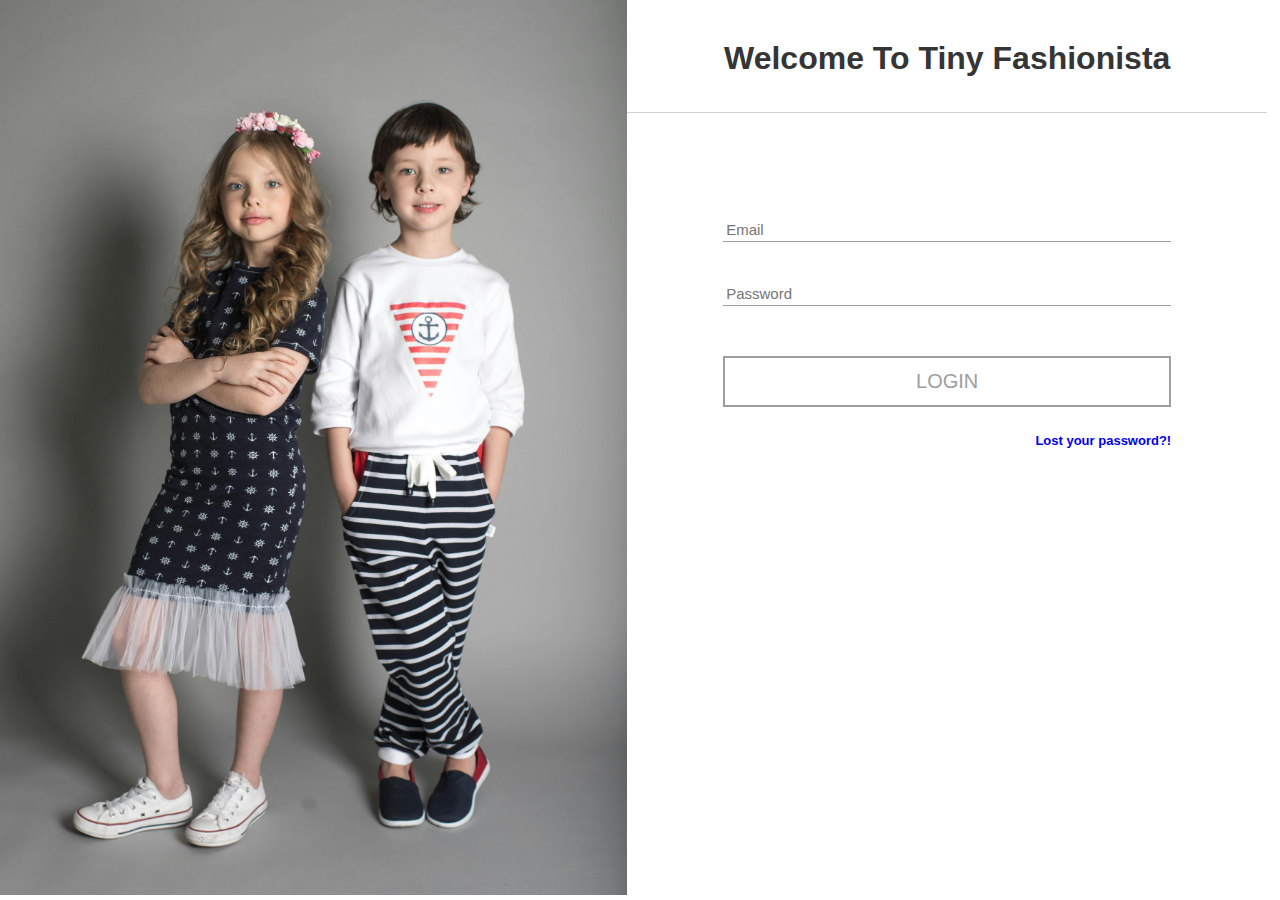
<file: index.html>
<!DOCTYPE html>
<html lang="en">

<head>
  <meta charset="UTF-8">
  <meta name="viewport" content="width=device-width, initial-scale=1.0">
  <title>Login - Tiny Fashionista</title>
  <link rel="stylesheet" href="./StyleSheets(css)/main.css">
</head>

<body>
  <main class="login">
    <div class="photoForLogin">
      <img src="./images/photo for login page.jpg" alt="image">
    </div>
    <div class="formLogin">
      <h1 class="title">Welcome To Tiny Fashionista</h1>
      <div>
        <input type="email" name="email" placeholder="Email">
        <input type="password" placeholder="Password">
        <a href="./Pages/Home.html" class="loginLink">login</a>
      </div>
      <div>
        <h2> <a href="#">Lost your password?!</a></h2>
      </div>
    </div>
  </main>

</body>

</html>
</file>
<file: StyleSheets(css)/main.css>
*,
::after,
::before {
  margin: 0;
  padding: 0;
  -webkit-box-sizing: border-box;
          box-sizing: border-box;
}

body {
  background-color: #fff;
  font-family: sans-serif;
  color: #424242;
}

.title {
  text-align: center;
  text-transform: capitalize;
  margin-top: 40px;
  margin-bottom: 45px;
  color: #353535;
  position: relative;
}
.title::after {
  content: "";
  width: 100%;
  height: 0.5px;
  background-color: #cfcfcf;
  position: absolute;
  bottom: -35px;
  left: 0px;
}

footer {
  min-height: 400px;
  background-color: #f5f5f5;
  padding: 50px;
}
footer h3 {
  margin-bottom: 10px;
  color: #383838;
  font-size: 20px;
}
footer .footerInfo {
  display: -webkit-box;
  display: -ms-flexbox;
  display: flex;
  -webkit-box-pack: center;
      -ms-flex-pack: center;
          justify-content: center;
  gap: 3rem;
}
footer .footerInfo div:first-of-type {
  width: 300px;
}
footer .footerInfo p {
  color: #5a5a5a;
  margin-bottom: 20px;
  line-height: 1.5;
}
footer input[type=text] {
  width: 350px;
  height: 45px;
  padding: 5px 10px;
}
footer span {
  margin-left: -6px;
}
footer span button {
  height: 45px;
  width: 85px;
  color: #fff;
  background-color: #383838;
  cursor: pointer;
}
footer span button:hover {
  background-color: #181818;
}
footer .footer-follow {
  margin: 30px 40px;
}
footer .footer-follow .socialLinks ul {
  list-style: none;
  display: -webkit-box;
  display: -ms-flexbox;
  display: flex;
  gap: 1rem;
}
footer .footer-follow .socialLinks ul i {
  color: rgb(55, 75, 78);
  font-size: 25px;
  cursor: pointer;
  margin-top: 10px;
}
footer .footer-follow .socialLinks ul i:hover {
  color: #008ba0;
}

.links ul,
.personal ul, nav {
  display: -webkit-box;
  display: -ms-flexbox;
  display: flex;
  -webkit-box-pack: justify;
      -ms-flex-pack: justify;
          justify-content: space-between;
  -webkit-box-align: center;
      -ms-flex-align: center;
          align-items: center;
}

header {
  height: 75px;
  -webkit-box-shadow: #c4c4c4 0px 1px 7px 0px;
          box-shadow: #c4c4c4 0px 1px 7px 0px;
}

nav {
  padding: 0px 50px;
}

.logo img {
  width: 80px;
  height: 70px;
}

img {
  width: 30px;
  height: 30px;
}

.links ul,
.personal ul {
  list-style: none;
  gap: 25px;
}
.links ul a,
.personal ul a {
  color: #2b2b2b;
  text-decoration: none;
  font-size: 19px;
  font-weight: 600;
  letter-spacing: 3px;
}
.links ul a:hover,
.personal ul a:hover {
  color: #0096a4;
}

.active a {
  color: #0096a4 !important;
}

.login {
  display: -webkit-box;
  display: -ms-flexbox;
  display: flex;
  width: 100vw;
  height: 100vh;
  text-align: center;
}
.login .photoForLogin img {
  width: 49vw;
  height: 99.4vh;
}
.login .formLogin {
  width: 50%;
}
.login .formLogin div {
  padding: 6rem 6rem 0 6rem;
  display: -webkit-box;
  display: -ms-flexbox;
  display: flex;
  -webkit-box-orient: vertical;
  -webkit-box-direction: normal;
      -ms-flex-direction: column;
          flex-direction: column;
  gap: 40px;
}
.login .formLogin div input {
  outline: none;
  border: none;
  padding: 3px;
  font-size: 15px;
  border-bottom: 1px solid #9e9e9e;
}
.login .formLogin div .loginLink {
  color: #9e9e9e;
  border: 2px solid #9e9e9e;
  text-decoration: none;
  text-transform: uppercase;
  margin-top: 10px;
  font-size: 20px;
  background-color: transparent;
  padding: 12px 20px;
  cursor: pointer;
  -webkit-transition: all 0.5s;
  transition: all 0.5s;
}
.login .formLogin div .loginLink:hover {
  background-color: #11a9b6;
  color: #fff;
  border: 2px solid #fff;
}
.login .formLogin h2 {
  text-align: right;
  margin-top: -70px;
  font-size: 13px;
}
.login .formLogin h2 a {
  text-decoration: none;
  -webkit-transition: all 0.5s ease;
  transition: all 0.5s ease;
}
.login .formLogin h2 a:hover {
  font-size: 14px;
}

section {
  margin: 40px;
  color: #696969;
  display: -webkit-box;
  display: -ms-flexbox;
  display: flex;
  -webkit-box-pack: center;
      -ms-flex-pack: center;
          justify-content: center;
  -webkit-box-align: center;
      -ms-flex-align: center;
          align-items: center;
  -webkit-box-orient: vertical;
  -webkit-box-direction: normal;
      -ms-flex-direction: column;
          flex-direction: column;
}

.ourStory {
  width: 800px;
  margin: 3rem 0;
  line-height: 1.5;
}
.ourStory p {
  margin-bottom: 15px;
}

.team {
  margin: 50px 0;
  display: -webkit-box;
  display: -ms-flexbox;
  display: flex;
  -webkit-box-align: center;
      -ms-flex-align: center;
          align-items: center;
  gap: 30px;
}
.team img {
  border: 1px solid #2d2d2d;
  width: 180px;
  height: 180px;
}
.team figcaption {
  text-align: center;
}

.containerForm {
  display: -webkit-box;
  display: -ms-flexbox;
  display: flex;
  -webkit-box-pack: center;
      -ms-flex-pack: center;
          justify-content: center;
  -webkit-box-align: center;
      -ms-flex-align: center;
          align-items: center;
}
.containerForm .groub-input {
  width: 500px;
  display: -webkit-box;
  display: -ms-flexbox;
  display: flex;
  -webkit-box-orient: vertical;
  -webkit-box-direction: normal;
      -ms-flex-direction: column;
          flex-direction: column;
  margin: 30px 0 20px;
}
.containerForm .groub-input input {
  font-size: 18px;
  padding: 5px 10px;
  height: 40px;
}
.containerForm .groub-input textarea {
  height: 120px;
}
.containerForm .groub-input label {
  font-size: 18px;
  margin-bottom: 5px;
  text-transform: uppercase;
}
.containerForm .submit {
  margin-right: 15px;
  font-size: 18px;
  cursor: pointer;
  background-color: transparent;
  color: #424242;
  border-radius: 5px;
  border: none;
}
.containerForm .submit:hover {
  text-decoration: underline;
  text-shadow: #686868 0px 1px 1px;
  color: #010101;
  -webkit-transition: all 0.3s linear;
  transition: all 0.3s linear;
}

#checkForm {
  display: -webkit-box;
  display: -ms-flexbox;
  display: flex;
  -webkit-box-pack: center;
      -ms-flex-pack: center;
          justify-content: center;
  -webkit-box-align: center;
      -ms-flex-align: center;
          align-items: center;
  font-size: 18px;
  text-transform: uppercase;
  margin: 2rem 0 5rem;
}

.head {
  background-image: url("../images/Products/websiteCover.jpg");
  background-repeat: no-repeat;
  background-position: center top;
  background-size: cover;
  background-color: #f7f7f7;
  height: 700px;
  display: -webkit-box;
  display: -ms-flexbox;
  display: flex;
  -webkit-box-pack: center;
      -ms-flex-pack: center;
          justify-content: center;
  -webkit-box-align: center;
      -ms-flex-align: center;
          align-items: center;
  -webkit-box-orient: vertical;
  -webkit-box-direction: normal;
      -ms-flex-direction: column;
          flex-direction: column;
  gap: 10px;
}
.head h1,
.head p,
.head a {
  z-index: 11;
}
.head h1 {
  font-size: 45px;
  text-shadow: #f7f7f7 1px 1px 20px;
}
.head p {
  font-size: 18px;
}
.head button {
  border: none;
  border-radius: 5px;
  padding: 15px 20px;
  background-color: #22939d;
  cursor: pointer;
  font-size: 18px;
  color: #fff;
}
.head button:hover {
  background-color: #11a9b6;
  -webkit-box-shadow: #808080 0px 1px 10px 0px;
          box-shadow: #808080 0px 1px 10px 0px;
}

.head::after {
  content: "";
  position: absolute;
  top: 75px;
  left: 0;
  width: 100%;
  height: 700px;
  background: rgba(42, 42, 42, 0.4);
  z-index: 0;
}

.bestSelling,
.newArrivals {
  display: -ms-grid;
  display: grid;
  -ms-grid-columns: auto 6rem auto 6rem auto;
  grid-template-columns: repeat(3, auto);
  -webkit-box-pack: center;
      -ms-flex-pack: center;
          justify-content: center;
  gap: 6rem;
  margin: 6rem 0;
}

.seeMore {
  font-size: 20px;
  cursor: pointer;
  display: -webkit-box;
  display: -ms-flexbox;
  display: flex;
  -webkit-box-pack: center;
      -ms-flex-pack: center;
          justify-content: center;
  -webkit-box-align: center;
      -ms-flex-align: center;
          align-items: center;
  margin-bottom: 5rem;
  text-transform: uppercase;
}
.seeMore a {
  text-decoration: none;
  color: #22939d;
}
.seeMore a:hover {
  -webkit-transition: all 0.3s linear;
  transition: all 0.3s linear;
  font-size: 24px;
}

.filters {
  display: -webkit-box;
  display: -ms-flexbox;
  display: flex;
  -webkit-box-pack: center;
      -ms-flex-pack: center;
          justify-content: center;
  -webkit-box-align: center;
      -ms-flex-align: center;
          align-items: center;
  gap: 10px;
  margin: 70px 0 50px;
}
.filters button {
  text-align: center;
  padding: 5px 15px;
  font-size: 16px;
  background-color: transparent;
  color: #0096a4;
  text-transform: capitalize;
  border-radius: 5px;
  border-style: solid;
  border-width: 2px;
  border-color: #0096a4 #353535 #353535 #0096a4;
  -webkit-transition: all 0.3s linear;
  transition: all 0.3s linear;
}
.filters button:hover {
  background-color: #0096a4;
  color: #fff;
  cursor: pointer;
}

.ourProducts {
  display: -ms-grid;
  display: grid;
  -ms-grid-columns: auto 6rem auto 6rem auto;
  grid-template-columns: repeat(3, auto);
  -webkit-box-pack: center;
      -ms-flex-pack: center;
          justify-content: center;
  gap: 6rem;
  margin-bottom: 10rem;
}

article {
  border: #ededed 1px solid;
  border-radius: 5px;
}
article .item-info {
  line-height: 1.5;
  padding: 5px;
}
article img {
  width: 250px;
  height: 250px;
  border-radius: 5px;
  cursor: pointer;
}
article img:hover {
  opacity: 0.7;
}

.card {
  width: 900px;
  height: 500px;
  border-radius: 15px;
  display: -webkit-box;
  display: -ms-flexbox;
  display: flex;
  -webkit-box-pack: center;
      -ms-flex-pack: center;
          justify-content: center;
  -webkit-box-align: center;
      -ms-flex-align: center;
          align-items: center;
  margin: 7rem auto;
  -webkit-box-shadow: #b9edf2 1px 1px 5px 0px;
          box-shadow: #b9edf2 1px 1px 5px 0px;
}
.card .image {
  width: 55%;
  height: 100%;
}
.card .image img {
  width: 100%;
  height: 100%;
  border-top-left-radius: 15px;
  border-bottom-left-radius: 15px;
}
.card .data {
  width: 45%;
  height: 100%;
  background-color: #fff;
  padding: 30px;
}
.card .data h3 {
  text-transform: uppercase;
  font-size: 12px;
  letter-spacing: 5px;
  margin-bottom: 15px;
}
.card .data h1 {
  text-transform: capitalize;
  font-size: 38px;
  font-weight: bold;
  line-height: 40px;
  margin-bottom: 25px;
}
.card .data p {
  color: rgb(108, 114, 137);
  font-size: 14px;
  font-weight: 700;
  line-height: 20px;
  margin-bottom: 25px;
}
.card .data #productPrice {
  font-size: 20px;
}
.card .data .chooseSize {
  margin-bottom: 5rem;
}
.card .data a {
  background-color: #0096a4;
  border: 1px solid #0096a4;
  color: white;
  font-weight: bold;
  width: 100%;
  padding: 13px;
  margin-bottom: 15px;
  border-radius: 10px;
  cursor: pointer;
  -webkit-transition: all 0.5s;
  transition: all 0.5s;
  display: block;
  text-decoration: none;
  text-align: center;
}
.card .data a i {
  font-size: 14px;
  color: white;
  margin-right: 5px;
  -webkit-transition: all 0.5s;
  transition: all 0.5s;
}
.card .data a:hover {
  background-color: white;
  color: #0096a4;
  border: 1px solid #0096a4;
}
.card .data a:hover i {
  color: #0096a4;
}

#buy-now {
  background-color: #0096a4;
  border: 1px solid #0096a4;
}

#buy-now:hover {
  background-color: white;
  color: #0096a4;
}
/*# sourceMappingURL=main.css.map */
</file>
